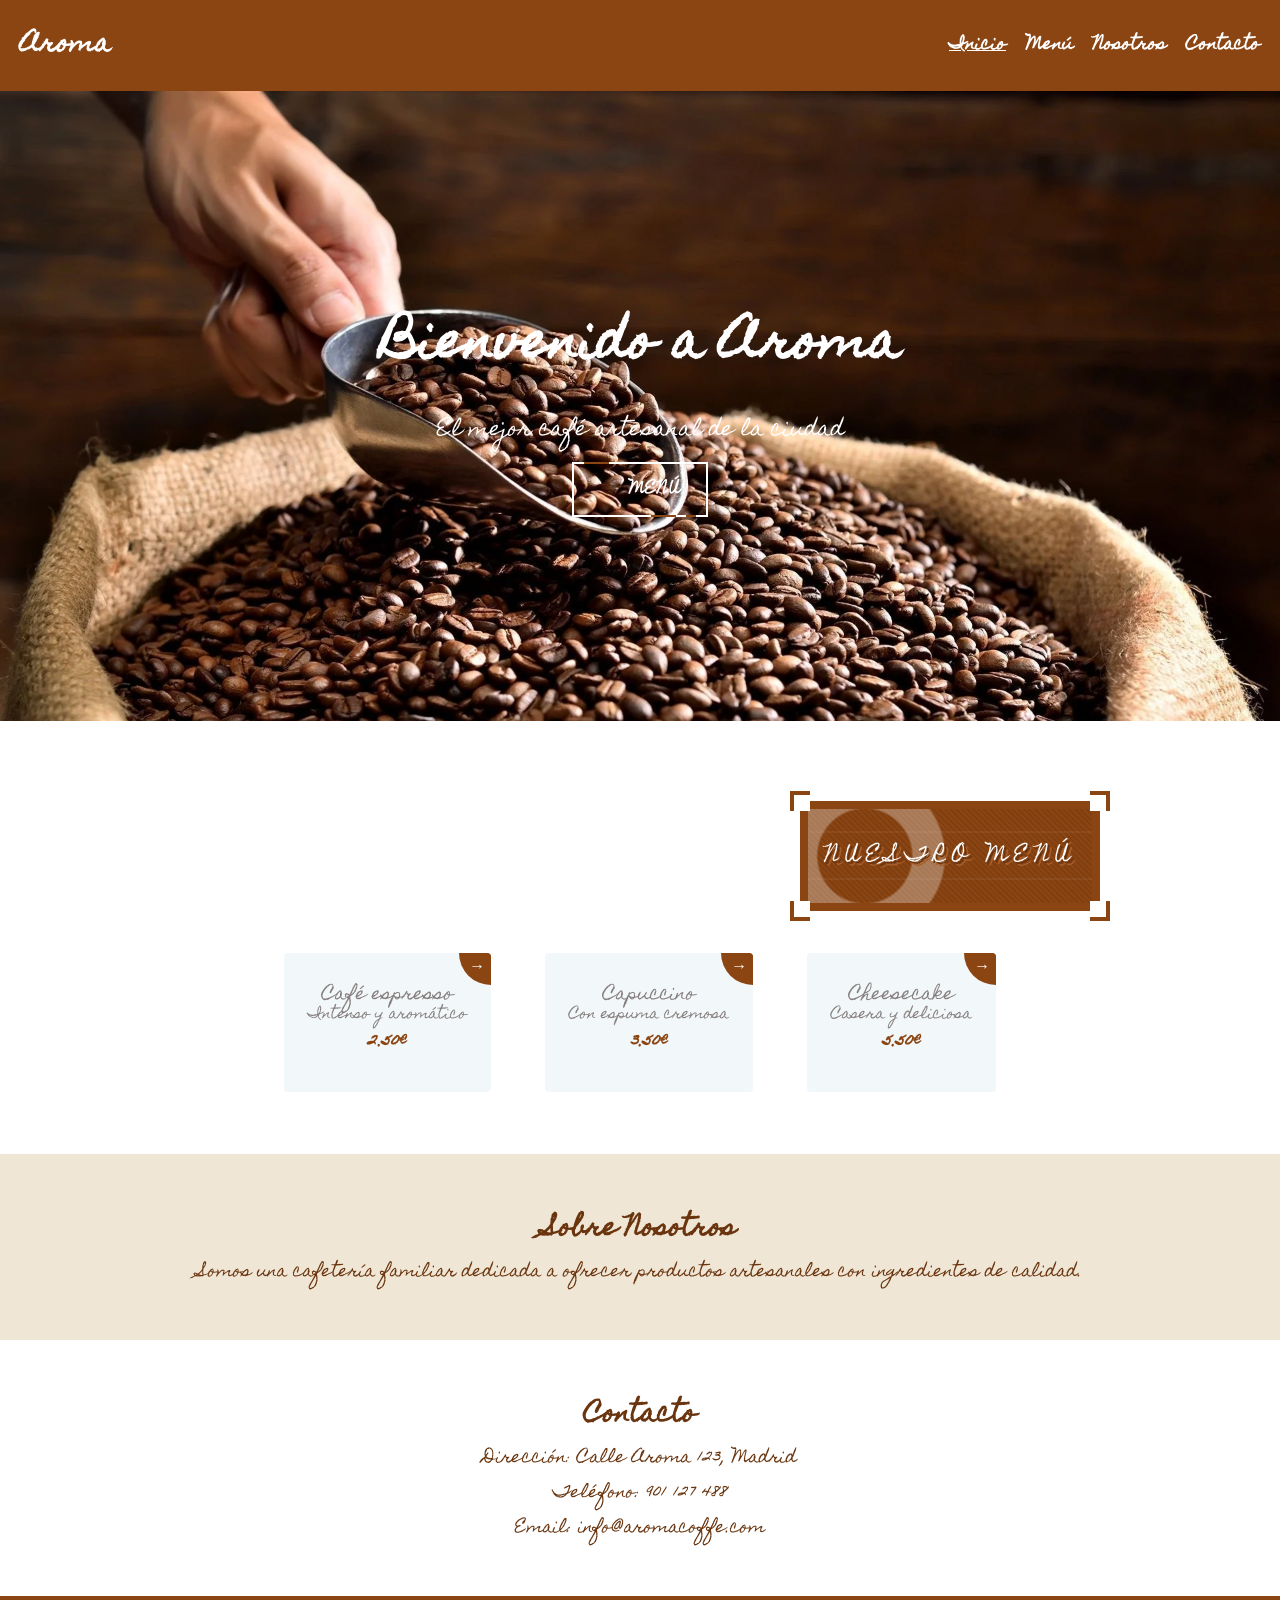
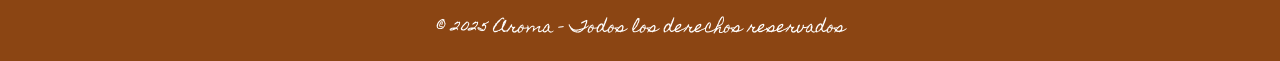
<file: maquetacion-02-coffe/index.html>
<!DOCTYPE html>
<html lang="es">

<head>
    <meta charset="UTF-8">
    <meta name="viewport" content="width=device-width, initial-scale=1.0">
    <title>Aroma Coffe</title>
    <link rel="stylesheet" href="css/styles.css">
</head>

<body>

    <!-- HEADER -->
    <header>
        <div class="logo">Aroma</div>
        <nav>
            <ul>
                <li><a class="active" href="#inicio">Inicio</a></li>
                <li><a href="menu.html">Menú</a></li>
                <li><a href="nosotros.html">Nosotros</a></li>
                <li><a href="contacto.html">Contacto</a></li>
            </ul>
        </nav>
    </header>

    <!-- HERO -->
    <section id="inicio" class="hero">
        <h1>Bienvenido a Aroma</h1>
        <p>El mejor café artesanal de la ciudad</p>

        <!--BOTON MENÚ-->
        <a class="fancy" href="#">
            <span class="top-key"></span>
            <span class="text">MENÚ</span>
            <span class="bottom-key-1"></span>
            <span class="bottom-key-2"></span>
        </a>
    </section>

    <!-- MENÚ -->
    <section id="menu" class="menu">

        <!--BOTON NUESTRO MENU-->
        <div class="brutalist-container">
            <div class="slab-bg slab-1"></div>
            <div class="slab-bg slab-2"></div>

            <div class="concrete-block">
                <div class="concrete-texture"></div>
                <div class="paper-texture"></div>

                <div class="main-content">
                    <div class="title-text">NUESTRO MENÚ</div>

                    <div class="social-grid">
                        <div class="social-cell">
                            <svg viewBox="0 0 24 24" class="social-icon">
                                <path
                                    d="M18.244 2.25h3.308l-7.227 8.26 8.502 11.24H16.17l-5.214-6.817L4.99 21.75H1.68l7.73-8.835L1.254 2.25H8.08l4.713 6.231zm-1.161 17.52h1.833L7.084 4.126H5.117z">
                                </path>
                            </svg>
                        </div>
                        <div class="social-cell">
                            <svg viewBox="0 0 24 24" class="social-icon">
                                <path
                                    d="M20.447 20.452h-3.554v-5.569c0-1.328-.027-3.037-1.852-3.037-1.853 0-2.136 1.445-2.136 2.939v5.667H9.351V9h3.414v1.561h.046c.477-.9 1.637-1.85 3.37-1.85 3.601 0 4.267 2.37 4.267 5.455v6.286zM5.337 7.433c-1.144 0-2.063-.926-2.063-2.065 0-1.138.92-2.063 2.063-2.063 1.14 0 2.064.925 2.064 2.063 0 1.139-.925 2.065-2.064 2.065zm1.782 13.019H3.555V9h3.564v11.452zM22.225 0H1.771C.792 0 0 .774 0 1.729v20.542C0 23.227.792 24 1.771 24h20.451C23.2 24 24 23.227 24 22.271V1.729C24 .774 23.2 0 22.222 0h.003z">
                                </path>
                            </svg>
                        </div>
                        <div class="social-cell">
                            <svg viewBox="0 0 24 24" class="social-icon">
                                <path
                                    d="M12 2.163c3.204 0 3.584.012 4.85.07 3.252.148 4.771 1.691 4.919 4.919.058 1.265.069 1.645.069 4.849 0 3.205-.012 3.584-.069 4.849-.149 3.225-1.664 4.771-4.919 4.919-1.266.058-1.644.07-4.85.07-3.204 0-3.584-.012-4.849-.07-3.26-.149-4.771-1.699-4.919-4.92-.058-1.265-.07-1.644-.07-4.849 0-3.204.013-3.583.07-4.849.149-3.227 1.664-4.771 4.919-4.919 1.266-.057 1.645-.069 4.849-.069zm0-2.163c-3.259 0-3.667.014-4.947.072-4.358.2-6.78 2.618-6.98 6.98-.059 1.281-.073 1.689-.073 4.948 0 3.259.014 3.668.072 4.948.2 4.358 2.618 6.78 6.98 6.98 1.281.058 1.689.072 4.948.072 3.259 0 3.668-.014 4.948-.072 4.354-.2 6.782-2.618 6.979-6.98.059-1.28.073-1.689.073-4.948 0-3.259-.014-3.667-.072-4.947-.196-4.354-2.617-6.78-6.979-6.98-1.281-.059-1.69-.073-4.949-.073zm0 5.838c-3.403 0-6.162 2.759-6.162 6.162s2.759 6.163 6.162 6.163 6.162-2.759 6.162-6.163c0-3.403-2.759-6.162-6.162-6.162zm0 10.162c-2.209 0-4-1.79-4-4 0-2.209 1.791-4 4-4s4 1.791 4 4c0 2.21-1.791 4-4 4zm6.406-11.845c-.796 0-1.441.645-1.441 1.44s.645 1.44 1.441 1.44c.795 0 1.439-.645 1.439-1.44s-.644-1.44-1.439-1.44z">
                                </path>
                            </svg>
                        </div>
                        <div class="social-cell">
                            <svg viewBox="0 0 24 24" class="social-icon">
                                <path
                                    d="M12 0c-6.626 0-12 5.373-12 12 0 5.302 3.438 9.8 8.207 11.387.599.111.793-.261.793-.577v-2.234c-3.338.726-4.033-1.416-4.033-1.416-.546-1.387-1.333-1.756-1.333-1.756-1.089-.745.083-.729.083-.729 1.205.084 1.839 1.237 1.839 1.237 1.07 1.834 2.807 1.304 3.492.997.107-.775.418-1.305.762-1.604-2.665-.305-5.467-1.334-5.467-5.931 0-1.311.469-2.381 1.236-3.221-.124-.303-.535-1.524.117-3.176 0 0 1.008-.322 3.301 1.23.957-.266 1.983-.399 3.003-.404 1.02.005 2.047.138 3.006.404 2.291-1.552 3.297-1.23 3.297-1.23.653 1.653.242 2.874.118 3.176.77.84 1.235 1.911 1.235 3.221 0 4.609-2.807 5.624-5.479 5.921.43.372.823 1.102.823 2.222v3.293c0 .319.192.694.801.576 4.765-1.589 8.199-6.086 8.199-11.386 0-6.627-5.373-12-12-12z">
                                </path>
                            </svg>
                        </div>
                    </div>
                </div>

                <div class="scan-effect"></div>

                <div class="rivet"></div>
                <div class="rivet"></div>
                <div class="rivet"></div>
                <div class="rivet"></div>
            </div>

            <div class="type-accent">NUESTRAS REDES SOCIALES</div>

            <div class="corner-bracket bracket-tl"></div>
            <div class="corner-bracket bracket-tr"></div>
            <div class="corner-bracket bracket-bl"></div>
            <div class="corner-bracket bracket-br"></div>
        </div>
        <!--FIN BOTON NUESTRO MENU-->

        <div class="menu-items">
            <div class="item">
                <a class="item1" href="menu.html">
                    <p>Café espresso</p>
                    <p class="small">Intenso y aromático</p>
                    <span>2.50€</span>
                    <div class="go-corner" href="#">
                        <div class="go-arrow">
                            →
                        </div>
                    </div>
                </a>
            </div>
            <div class="item">
                <a class="item1" href="menu.html">
                    <p>Capuccino</p>
                    <p class="small">Con espuma cremosa</p>
                    <span>3.50€</span>
                    <div class="go-corner" href="#">
                        <div class="go-arrow">
                            →
                        </div>
                    </div>
                </a>
            </div>
            <div class="item">
                <a class="item1" href="menu.html">
                    <p>Cheesecake</p>
                    <p class="small">Casera y deliciosa</p>
                    <span>5.50€</span>
                    <div class="go-corner" href="#">
                        <div class="go-arrow">
                            →
                        </div>
                    </div>
                </a>
            </div>
        </div>
    </section>

    <!-- NOSOTROS -->
    <section id="nosotros" class="nosotros">
        <h2>Sobre Nosotros</h2>
        <p>Somos una cafetería familiar dedicada a ofrecer productos artesanales con ingredientes de calidad.</p>
    </section>

    <!-- CONTACTO -->
    <section id="contacto" class="contacto">
        <h2>Contacto</h2>
        <p>Dirección: Calle Aroma 123, Madrid</p>
        <p>Teléfono: 901 127 488</p>
        <p>Email: info@aromacoffe.com</p>
    </section>

    <!-- FOOTER -->
    <footer>
        <p>© 2025 Aroma - Todos los derechos reservados</p>
    </footer>

</body>

</html>
</file>
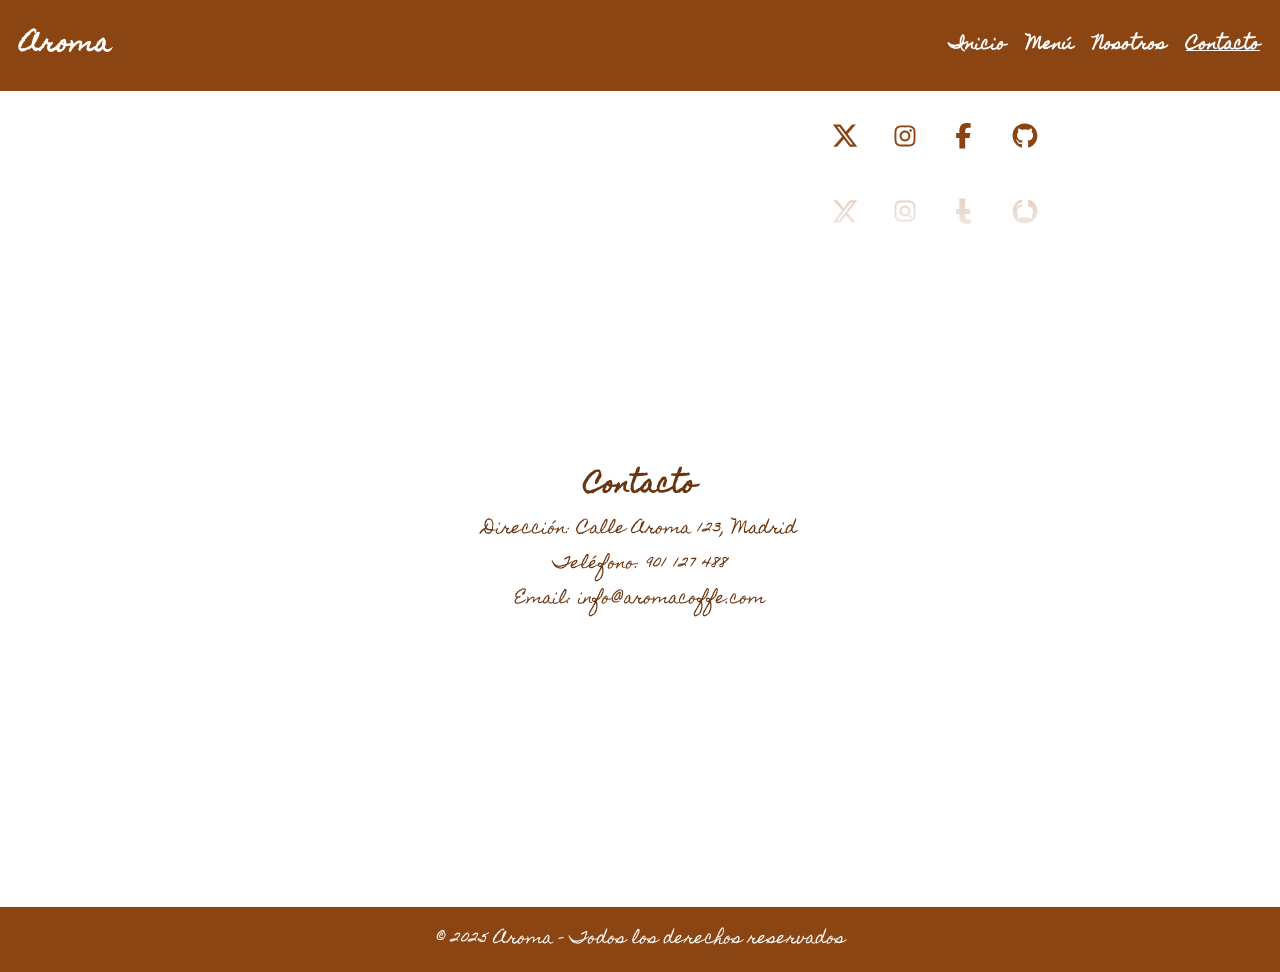
<file: maquetacion-02-coffe/contacto.html>
<!DOCTYPE html>
<html lang="es">

<head>
    <meta charset="UTF-8" />
    <meta name="viewport" content="width=device-width, initial-scale=1.0">
    <title>Aroma Coffe</title>
    <link rel="stylesheet" href="css/contacto.css">
</head>

<body>
    <!-- HEADER -->
    <header>
        <div class="logo">Aroma</div>
        <nav>
            <ul>
                <li><a href="index.html">Inicio</a></li>
                <li><a href="menu.html">Menú</a></li>
                <li><a href="nosotros.html">Nosotros</a></li>
                <li><a class="active" href="contacto.html">Contacto</a></li>
            </ul>
        </nav>
    </header>

    <!--SOCIAL-->
    <div class="social-login-icons">
        <div class="socialcontainer">
            <div class="icon social-icon-1-1">
                <svg viewBox="0 0 512 512" height="1.7em" xmlns="http://www.w3.org/2000/svg" class="svgIcontwit"
                    fill="white">
                    <path
                        d="M389.2 48h70.6L305.6 224.2 487 464H345L233.7 318.6 106.5 464H35.8L200.7 275.5 26.8 48H172.4L272.9 180.9 389.2 48zM364.4 421.8h39.1L151.1 88h-42L364.4 421.8z">
                    </path>
                </svg>
            </div>
            <div class="social-icon-1">
                <svg viewBox="0 0 512 512" height="1.7em" xmlns="http://www.w3.org/2000/svg" class="svgIcontwit"
                    fill="white">
                    <path
                        d="M389.2 48h70.6L305.6 224.2 487 464H345L233.7 318.6 106.5 464H35.8L200.7 275.5 26.8 48H172.4L272.9 180.9 389.2 48zM364.4 421.8h39.1L151.1 88h-42L364.4 421.8z">
                    </path>
                </svg>
            </div>
        </div>
        <div class="socialcontainer">
            <div class="icon social-icon-2-2">
                <svg fill="white" class="svgIcon" viewBox="0 0 448 512" height="1.5em"
                    xmlns="http://www.w3.org/2000/svg">
                    <path
                        d="M224.1 141c-63.6 0-114.9 51.3-114.9 114.9s51.3 114.9 114.9 114.9S339 319.5 339 255.9 287.7 141 224.1 141zm0 189.6c-41.1 0-74.7-33.5-74.7-74.7s33.5-74.7 74.7-74.7 74.7 33.5 74.7 74.7-33.6 74.7-74.7 74.7zm146.4-194.3c0 14.9-12 26.8-26.8 26.8-14.9 0-26.8-12-26.8-26.8s12-26.8 26.8-26.8 26.8 12 26.8 26.8zm76.1 27.2c-1.7-35.9-9.9-67.7-36.2-93.9-26.2-26.2-58-34.4-93.9-36.2-37-2.1-147.9-2.1-184.9 0-35.8 1.7-67.6 9.9-93.9 36.1s-34.4 58-36.2 93.9c-2.1 37-2.1 147.9 0 184.9 1.7 35.9 9.9 67.7 36.2 93.9s58 34.4 93.9 36.2c37 2.1 147.9 2.1 184.9 0 35.9-1.7 67.7-9.9 93.9-36.2 26.2-26.2 34.4-58 36.2-93.9 2.1-37 2.1-147.8 0-184.8zM398.8 388c-7.8 19.6-22.9 34.7-42.6 42.6-29.5 11.7-99.5 9-132.1 9s-102.7 2.6-132.1-9c-19.6-7.8-34.7-22.9-42.6-42.6-11.7-29.5-9-99.5-9-132.1s-2.6-102.7 9-132.1c7.8-19.6 22.9-34.7 42.6-42.6 29.5-11.7 99.5-9 132.1-9s102.7-2.6 132.1 9c19.6 7.8 34.7 22.9 42.6 42.6 11.7 29.5 9 99.5 9 132.1s2.7 102.7-9 132.1z">
                    </path>
                </svg>
            </div>
            <div class="social-icon-2">
                <svg fill="white" class="svgIcon" viewBox="0 0 448 512" height="1.5em"
                    xmlns="http://www.w3.org/2000/svg">
                    <path
                        d="M224.1 141c-63.6 0-114.9 51.3-114.9 114.9s51.3 114.9 114.9 114.9S339 319.5 339 255.9 287.7 141 224.1 141zm0 189.6c-41.1 0-74.7-33.5-74.7-74.7s33.5-74.7 74.7-74.7 74.7 33.5 74.7 74.7-33.6 74.7-74.7 74.7zm146.4-194.3c0 14.9-12 26.8-26.8 26.8-14.9 0-26.8-12-26.8-26.8s12-26.8 26.8-26.8 26.8 12 26.8 26.8zm76.1 27.2c-1.7-35.9-9.9-67.7-36.2-93.9-26.2-26.2-58-34.4-93.9-36.2-37-2.1-147.9-2.1-184.9 0-35.8 1.7-67.6 9.9-93.9 36.1s-34.4 58-36.2 93.9c-2.1 37-2.1 147.9 0 184.9 1.7 35.9 9.9 67.7 36.2 93.9s58 34.4 93.9 36.2c37 2.1 147.9 2.1 184.9 0 35.9-1.7 67.7-9.9 93.9-36.2 26.2-26.2 34.4-58 36.2-93.9 2.1-37 2.1-147.8 0-184.8zM398.8 388c-7.8 19.6-22.9 34.7-42.6 42.6-29.5 11.7-99.5 9-132.1 9s-102.7 2.6-132.1-9c-19.6-7.8-34.7-22.9-42.6-42.6-11.7-29.5-9-99.5-9-132.1s-2.6-102.7 9-132.1c7.8-19.6 22.9-34.7 42.6-42.6 29.5-11.7 99.5-9 132.1-9s102.7-2.6 132.1 9c19.6 7.8 34.7 22.9 42.6 42.6 11.7 29.5 9 99.5 9 132.1s2.7 102.7-9 132.1z">
                    </path>
                </svg>
            </div>
        </div>
        <div class="socialcontainer">
            <div class="icon social-icon-3-3">
                <svg viewBox="0 0 384 512" fill="white" height="1.6em" xmlns="http://www.w3.org/2000/svg">
                    <path
                        d="M80 299.3V512H196V299.3h86.5l18-97.8H196V166.9c0-51.7 20.3-71.5 72.7-71.5c16.3 0 29.4 .4 37 1.2V7.9C291.4 4 256.4 0 236.2 0C129.3 0 80 50.5 80 159.4v42.1H14v97.8H80z">
                    </path>
                </svg>
            </div>
            <div class="social-icon-3">
                <svg viewBox="0 0 384 512" fill="white" height="1.6em" xmlns="http://www.w3.org/2000/svg">
                    <path
                        d="M80 299.3V512H196V299.3h86.5l18-97.8H196V166.9c0-51.7 20.3-71.5 72.7-71.5c16.3 0 29.4 .4 37 1.2V7.9C291.4 4 256.4 0 236.2 0C129.3 0 80 50.5 80 159.4v42.1H14v97.8H80z">
                    </path>
                </svg>
            </div>
        </div>
        <div class="socialcontainer">
            <div class="icon social-icon-4-4">
                <svg fill="white" viewBox="0 0 496 512" height="1.6em">
                    <path
                        d="M165.9 397.4c0 2-2.3 3.6-5.2 3.6-3.3.3-5.6-1.3-5.6-3.6 0-2 2.3-3.6 5.2-3.6 3-.3 5.6 1.3 5.6 3.6zm-31.1-4.5c-.7 2 1.3 4.3 4.3 4.9 2.6 1 5.6 0 6.2-2s-1.3-4.3-4.3-5.2c-2.6-.7-5.5.3-6.2 2.3zm44.2-1.7c-2.9.7-4.9 2.6-4.6 4.9.3 2 2.9 3.3 5.9 2.6 2.9-.7 4.9-2.6 4.6-4.6-.3-1.9-3-3.2-5.9-2.9zM244.8 8C106.1 8 0 113.3 0 252c0 110.9 69.8 205.8 169.5 239.2 12.8 2.3 17.3-5.6 17.3-12.1 0-6.2-.3-40.4-.3-61.4 0 0-70 15-84.7-29.8 0 0-11.4-29.1-27.8-36.6 0 0-22.9-15.7 1.6-15.4 0 0 24.9 2 38.6 25.8 21.9 38.6 58.6 27.5 72.9 20.9 2.3-16 8.8-27.1 16-33.7-55.9-6.2-112.3-14.3-112.3-110.5 0-27.5 7.6-41.3 23.6-58.9-2.6-6.5-11.1-33.3 2.6-67.9 20.9-6.5 69 27 69 27 20-5.6 41.5-8.5 62.8-8.5s42.8 2.9 62.8 8.5c0 0 48.1-33.6 69-27 13.7 34.7 5.2 61.4 2.6 67.9 16 17.7 25.8 31.5 25.8 58.9 0 96.5-58.9 104.2-114.8 110.5 9.2 7.9 17 22.9 17 46.4 0 33.7-.3 75.4-.3 83.6 0 6.5 4.6 14.4 17.3 12.1C428.2 457.8 496 362.9 496 252 496 113.3 383.5 8 244.8 8zM97.2 352.9c-1.3 1-1 3.3.7 5.2 1.6 1.6 3.9 2.3 5.2 1 1.3-1 1-3.3-.7-5.2-1.6-1.6-3.9-2.3-5.2-1zm-10.8-8.1c-.7 1.3.3 2.9 2.3 3.9 1.6 1 3.6.7 4.3-.7.7-1.3-.3-2.9-2.3-3.9-2-.6-3.6-.3-4.3.7zm32.4 35.6c-1.6 1.3-1 4.3 1.3 6.2 2.3 2.3 5.2 2.6 6.5 1 1.3-1.3.7-4.3-1.3-6.2-2.2-2.3-5.2-2.6-6.5-1zm-11.4-14.7c-1.6 1-1.6 3.6 0 5.9 1.6 2.3 4.3 3.3 5.6 2.3 1.6-1.3 1.6-3.9 0-6.2-1.4-2.3-4-3.3-5.6-2z">
                    </path>
                </svg>
            </div>
            <div class="social-icon-4">
                <svg fill="white" viewBox="0 0 496 512" height="1.6em">
                    <path
                        d="M165.9 397.4c0 2-2.3 3.6-5.2 3.6-3.3.3-5.6-1.3-5.6-3.6 0-2 2.3-3.6 5.2-3.6 3-.3 5.6 1.3 5.6 3.6zm-31.1-4.5c-.7 2 1.3 4.3 4.3 4.9 2.6 1 5.6 0 6.2-2s-1.3-4.3-4.3-5.2c-2.6-.7-5.5.3-6.2 2.3zm44.2-1.7c-2.9.7-4.9 2.6-4.6 4.9.3 2 2.9 3.3 5.9 2.6 2.9-.7 4.9-2.6 4.6-4.6-.3-1.9-3-3.2-5.9-2.9zM244.8 8C106.1 8 0 113.3 0 252c0 110.9 69.8 205.8 169.5 239.2 12.8 2.3 17.3-5.6 17.3-12.1 0-6.2-.3-40.4-.3-61.4 0 0-70 15-84.7-29.8 0 0-11.4-29.1-27.8-36.6 0 0-22.9-15.7 1.6-15.4 0 0 24.9 2 38.6 25.8 21.9 38.6 58.6 27.5 72.9 20.9 2.3-16 8.8-27.1 16-33.7-55.9-6.2-112.3-14.3-112.3-110.5 0-27.5 7.6-41.3 23.6-58.9-2.6-6.5-11.1-33.3 2.6-67.9 20.9-6.5 69 27 69 27 20-5.6 41.5-8.5 62.8-8.5s42.8 2.9 62.8 8.5c0 0 48.1-33.6 69-27 13.7 34.7 5.2 61.4 2.6 67.9 16 17.7 25.8 31.5 25.8 58.9 0 96.5-58.9 104.2-114.8 110.5 9.2 7.9 17 22.9 17 46.4 0 33.7-.3 75.4-.3 83.6 0 6.5 4.6 14.4 17.3 12.1C428.2 457.8 496 362.9 496 252 496 113.3 383.5 8 244.8 8zM97.2 352.9c-1.3 1-1 3.3.7 5.2 1.6 1.6 3.9 2.3 5.2 1 1.3-1 1-3.3-.7-5.2-1.6-1.6-3.9-2.3-5.2-1zm-10.8-8.1c-.7 1.3.3 2.9 2.3 3.9 1.6 1 3.6.7 4.3-.7.7-1.3-.3-2.9-2.3-3.9-2-.6-3.6-.3-4.3.7zm32.4 35.6c-1.6 1.3-1 4.3 1.3 6.2 2.3 2.3 5.2 2.6 6.5 1 1.3-1.3.7-4.3-1.3-6.2-2.2-2.3-5.2-2.6-6.5-1zm-11.4-14.7c-1.6 1-1.6 3.6 0 5.9 1.6 2.3 4.3 3.3 5.6 2.3 1.6-1.3 1.6-3.9 0-6.2-1.4-2.3-4-3.3-5.6-2z">
                    </path>
                </svg>
            </div>
        </div>
    </div>


    <!-- CONTACTO -->
    <section id="contacto2" class="contacto2">
        <h2>Contacto</h2>
        <p>Dirección: Calle Aroma 123, Madrid</p>
        <p>Teléfono: 901 127 488</p>
        <p>Email: info@aromacoffe.com</p>
    </section>

    <!-- FOOTER -->
    <footer>
        <p>© 2025 Aroma - Todos los derechos reservados</p>
    </footer>
</body>

</html>
</file>
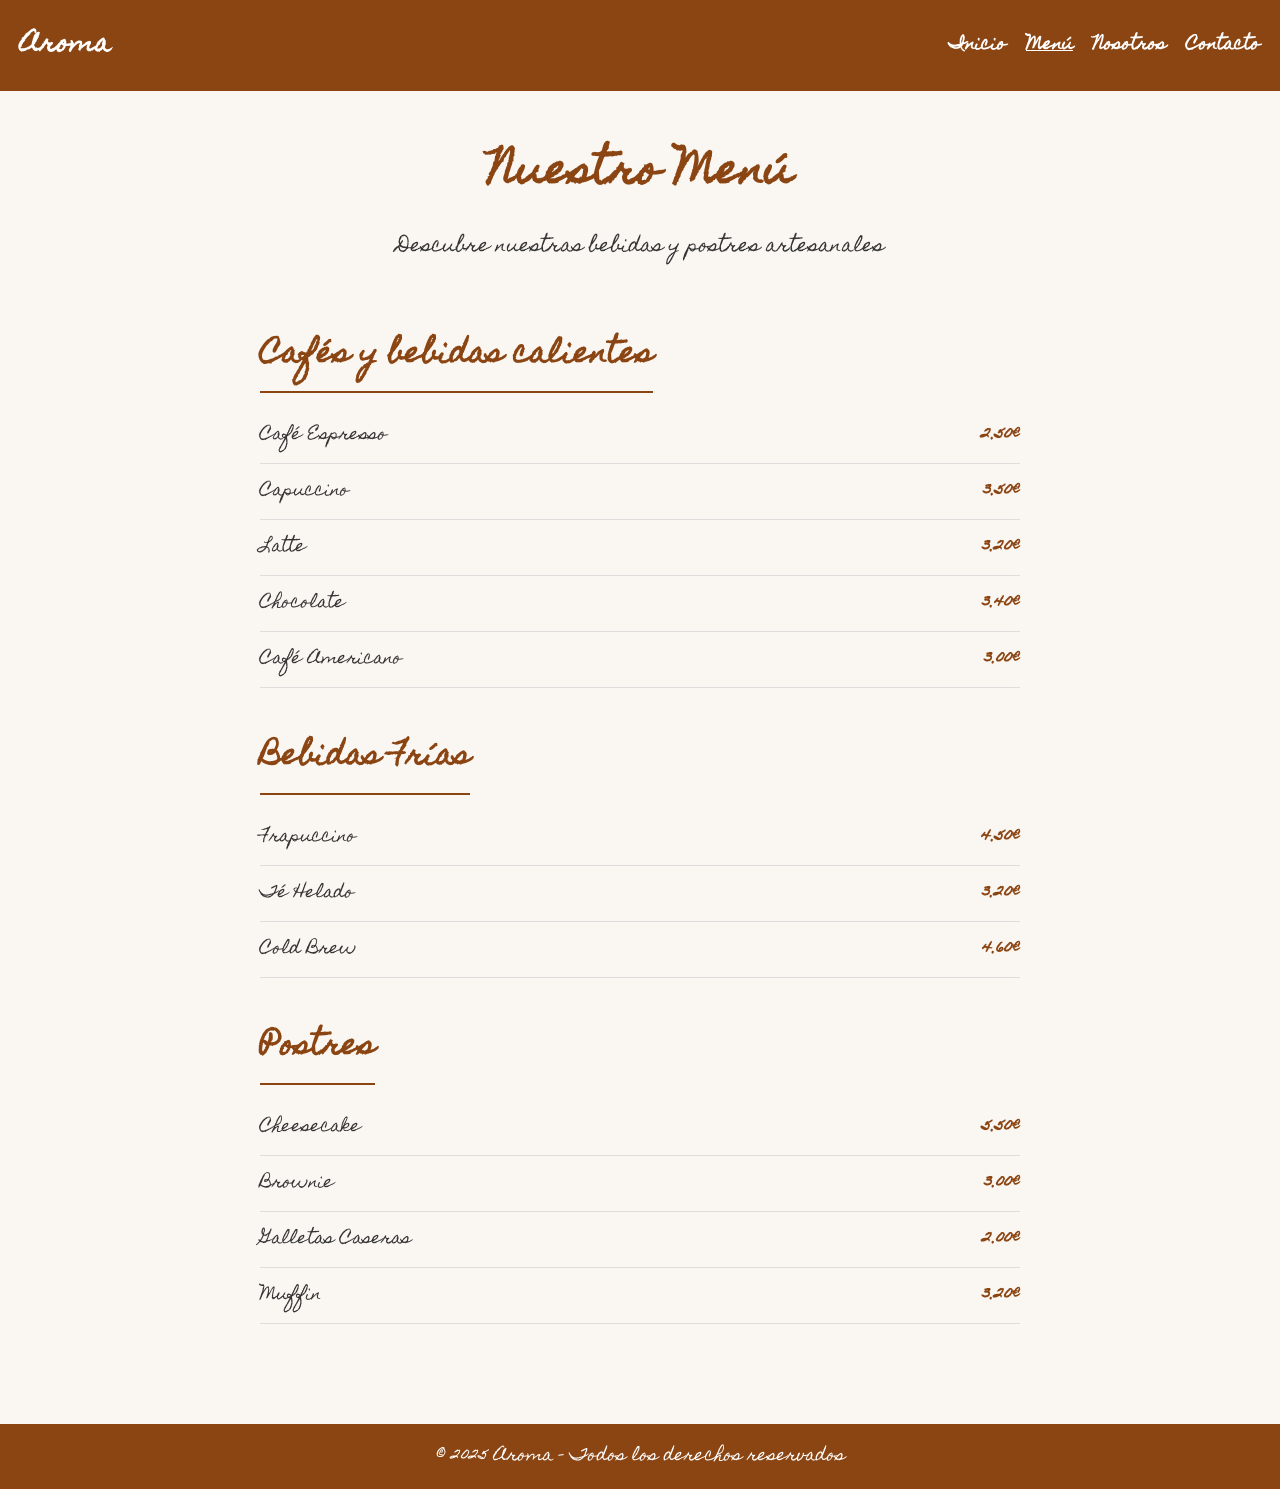
<file: maquetacion-02-coffe/menu.html>
<!DOCTYPE html>
<html lang="es">
<head>
    <meta charset="UTF-8">
    <meta name="viewport" content="width=device-width, initial-scale=1.0">
    <title>Menú | Aroma</title>
    <link rel="stylesheet" href="css/menu.css">
</head>
<body>

    <!-- HEADER -->
    <header>
        <div class="logo">Aroma</div>
        <nav>
            <ul>
                <li><a href="index.html">Inicio</a></li>
                <li><a class="active" href="menu.html">Menú</a></li>
                <li><a href="nosotros.html">Nosotros</a></li>
                <li><a href="contacto.html">Contacto</a></li>
            </ul>
        </nav>
    </header>

    <!-- TÍTULO -->
    <section class="titulo">
        <h1>Nuestro Menú</h1>
        <p>Descubre nuestras bebidas y postres artesanales</p>
    </section>

    <!-- MENÚ COMPLETO -->
    <section class="menu-categorias">

        <div class="categoria">
            <h2>Cafés y bebidas calientes</h2>
            <div class="item">
                <span>Café Espresso</span>
                <span class="precio">2.50€</span>
            </div>
            <div class="item">
                <span>Capuccino</span>
                <span class="precio">3.50€</span>
            </div>
            <div class="item">
                <span>Latte</span>
                <span class="precio">3.20€</span>
            </div>
            <div class="item">
                <span>Chocolate</span>
                <span class="precio">3.40€</span>
            </div>
            <div class="item">
                <span>Café Americano</span>
                <span class="precio">3.00€</span>
            </div>
        </div>

        <div class="categoria">
            <h2>Bebidas Frías</h2>
            <div class="item">
                <span>Frapuccino</span>
                <span class="precio">4.50€</span>
            </div>
            <div class="item">
                <span>Té Helado</span>
                <span class="precio">3.20€</span>
            </div>
            <div class="item">
                <span>Cold Brew</span>
                <span class="precio">4.60€</span>
            </div>
        </div>

        <div class="categoria">
            <h2>Postres</h2>
            <div class="item">
                <span>Cheesecake</span>
                <span class="precio">5.50€</span>
            </div>
            <div class="item">
                <span>Brownie</span>
                <span class="precio">3.00€</span>
            </div>
            <div class="item">
                <span>Galletas Caseras</span>
                <span class="precio">2.00€</span>
            </div>
            <div class="item">
                <span>Muffin</span>
                <span class="precio">3.20€</span>
            </div>
        </div>

    </section>

    <!-- FOOTER -->
    <footer>
        <p>© 2025 Aroma - Todos los derechos reservados</p>
    </footer>

</body>
</html>
</file>
<file: maquetacion-02-coffe/css/styles.css>
@font-face{
	font-family: "applefont";
	src: 
		url("fonts/HomemadeApple-Regular.ttf") format("truetype");
	font-weight: normal;
	font-style: normal;
}

* {
    margin: 0;
    padding: 0;
    box-sizing: border-box;
    font-family: 'applefont', sans-serif;
}

body {
    color: #69340e;
}

/* HEADER */
header {
    display: flex;
    justify-content: space-between;
    align-items: center;
    padding: 20px;
    background: #8B4513;
    color: white;
}

header .logo {
    font-size: 24px;
    font-weight: bold;
}

nav ul {
    display: flex;
    list-style: none;
}

nav ul li {
    margin-left: 20px;
}

nav ul li a {
    color: white;
    text-decoration: none;
    font-weight: bold;
}

nav ul li a.active {
    text-decoration: underline;
}

/* HERO */
.hero {
    height: 70vh;
    background: url('img/coffe.webp') center/cover no-repeat;
    display: flex;
    flex-direction: column;
    justify-content: center;
    align-items: center;
    text-align: center;
    color: white;
}

.hero h1 {
    font-size: 48px;
}

.hero p {
    font-size: 20px;
    margin: 10px 0;
}

/*BOTON NUESTRO MENU*/

.brutalist-container {
  position: relative;
  width: 300px;
  height: 110px;
  cursor: pointer;
      display: flex;
    justify-content: center;
    gap: 30px;
    margin-top: 30px;
    margin-left: 750px;
}

.concrete-block {
  position: absolute;
  top: 0;
  left: 0;
  width: 100%;
  height: 100%;
  background: #8B4513;
  border: 8px solid #8B4513;
  transition: all 0.6s cubic-bezier(0.19, 1, 0.22, 1);
  overflow: hidden;
}

.brutalist-container:hover .concrete-block {
  transform: translate(-12px, -12px) rotate(-2deg);
  box-shadow:
    12px 12px 0 #69340e,
    24px 24px 0 #88481a,
    36px 36px 0 #a75e2b;
}

.concrete-texture {
  position: absolute;
  top: 0;
  left: 0;
  width: 100%;
  height: 100%;
  background: repeating-linear-gradient(
      45deg,
      #8B4513 0px,
      #8B4513 2px,
      #69340e 2px,
      #69340e 4px
    ),
    repeating-linear-gradient(
      -45deg,
      transparent 0px,
      transparent 8px,
      rgba(255, 255, 255, 0.05) 8px,
      rgba(255, 255, 255, 0.05) 10px
    );
  opacity: 0.3;
}

.main-content {
  position: relative;
  width: 100%;
  height: 100%;
  display: flex;
  align-items: center;
  justify-content: center;
  z-index: 2;
}

.title-text {
  color: #fff;
  font-size: 20px;
  font-weight: 400;
  letter-spacing: 6px;
  text-transform: uppercase;
  transition: all 0.5s cubic-bezier(0.68, -0.55, 0.265, 1.55);
  text-shadow:
    2px 2px 0 #69340e,
    4px 4px 0 #a75e2b;
}

.brutalist-container:hover .title-text {
  opacity: 0;
  transform: translateY(-40px) rotateX(90deg) scale(0.3);
  filter: blur(8px);
}

.social-grid {
  position: absolute;
  top: 0;
  left: 0;
  width: 100%;
  height: 100%;
  display: grid;
  grid-template-columns: repeat(2, 1fr);
  grid-template-rows: repeat(2, 1fr);
  gap: 3px;
  padding: 14px;
  opacity: 0;
  transform: translateY(40px) rotateX(-90deg) scale(1.3);
  transition: all 0.6s cubic-bezier(0.68, -0.55, 0.265, 1.55);
}

.brutalist-container:hover .social-grid {
  opacity: 1;
  transform: translateY(0) rotateX(0deg) scale(1);
}

.social-cell {
  position: relative;
  background: #fff;
  border: 4px solid #8B4513;
  display: flex;
  align-items: center;
  justify-content: center;
  transition: all 0.4s cubic-bezier(0.68, -0.55, 0.265, 1.55);
  overflow: hidden;
}

.social-cell:nth-child(1) {
  transition-delay: 0.1s;
}
.social-cell:nth-child(2) {
  transition-delay: 0.1s;
}
.social-cell:nth-child(3) {
  transition-delay: 0.1s;
}
.social-cell:nth-child(4) {
  transition-delay: 0.1s;
}

.social-cell:hover {
  background: #8B4513;
  transform: scale(1.1) rotate(5deg);
  border-color: #fff;
  z-index: 10;
  box-shadow: 8px 8px 0 rgba(0, 0, 0, 0.3);
}

.social-cell:hover .social-icon {
  fill: #fff;
  transform: scale(1.2) rotate(-5deg);
}

.social-icon {
  width: 24px;
  height: 24px;
  fill: #8B4513;
  transition: all 0.3s cubic-bezier(0.68, -0.55, 0.265, 1.55);
}

/* Concrete slab backgrounds */
.slab-bg {
  position: absolute;
  background: #ddd;
  border: 4px solid #8B4513;
  z-index: -1;
  transition: all 0.6s cubic-bezier(0.19, 1, 0.22, 1);
}

.slab-1 {
  top: 18px;
  left: 18px;
  width: 264px;
  height: 74px;
}

.slab-2 {
  top: 36px;
  left: 36px;
  width: 228px;
  height: 38px;
}

.brutalist-container:hover .slab-1 {
  transform: translate(20px, 20px) rotate(1deg);
}

.brutalist-container:hover .slab-2 {
  transform: translate(-10px, 30px) rotate(-1deg);
}

/* Industrial corner brackets */
.corner-bracket {
  position: absolute;
  width: 20px;
  height: 20px;
  border: 4px solid #8B4513;
  background: #fff;
  transition: all 0.4s cubic-bezier(0.68, -0.55, 0.265, 1.55);
}

.bracket-tl {
  top: -10px;
  left: -10px;
  border-right: none;
  border-bottom: none;
}

.bracket-tr {
  top: -10px;
  right: -10px;
  border-left: none;
  border-bottom: none;
}

.bracket-bl {
  bottom: -10px;
  left: -10px;
  border-right: none;
  border-top: none;
}

.bracket-br {
  bottom: -10px;
  right: -10px;
  border-left: none;
  border-top: none;
}

.brutalist-container:hover .corner-bracket {
  transform: scale(1.5);
  background: #8B4513;
  border-color: #fff;
}

/* Typography accent */
.type-accent {
  position: absolute;
  top: -30px;
  left: 0;
  font-family: "JetBrains Mono", monospace;
  font-size: 12px;
  font-weight: 700;
  letter-spacing: 2px;
  color: #8B4513;
  transition: all 0.4s ease;
  opacity: 0;
}

.brutalist-container:hover .type-accent {
  opacity: 1;
  transform: translateY(5px);
}

/* Industrial rivets */
.rivet {
  position: absolute;
  width: 8px;
  height: 8px;
  background: #8B4513;
  border-radius: 50%;
  border: 2px solid #69340e;
  transition: all 0.3s ease;
}

.rivet:nth-child(1) {
  top: 10px;
  left: 10px;
}
.rivet:nth-child(2) {
  top: 10px;
  right: 10px;
}
.rivet:nth-child(3) {
  bottom: 10px;
  left: 10px;
}
.rivet:nth-child(4) {
  bottom: 10px;
  right: 10px;
}

.brutalist-container:hover .rivet {
  background: #fff;
  transform: scale(1.5);
}

/* Scan line effect */
.scan-effect {
  position: absolute;
  top: 0;
  left: -100%;
  width: 4px;
  height: 100%;
  background: linear-gradient(180deg, transparent, #fff, transparent);
  transition: all 0.8s cubic-bezier(0.25, 0.46, 0.45, 0.94);
  opacity: 0.8;
}

.brutalist-container:hover .scan-effect {
  left: 100%;
}

/* Paper texture overlay */
.paper-texture {
  position: absolute;
  top: 0;
  left: 0;
  width: 100%;
  height: 100%;
  background: radial-gradient(
      circle at 20% 50%,
      transparent 20%,
      rgba(255, 255, 255, 0.3) 21%,
      rgba(255, 255, 255, 0.3) 34%,
      transparent 35%,
      transparent
    ),
    linear-gradient(
      0deg,
      transparent 24%,
      rgba(255, 255, 255, 0.05) 25%,
      rgba(255, 255, 255, 0.05) 26%,
      transparent 27%,
      transparent 74%,
      rgba(255, 255, 255, 0.05) 75%,
      rgba(255, 255, 255, 0.05) 76%,
      transparent 77%,
      transparent
    );
  pointer-events: none;
}

/*BOTON MENU*/

/* .btn {
    background: #8B4513;
    padding: 10px 20px;
    color: white;
    text-decoration: none;
    border-radius: 5px;
    margin-top: 15px;
} */

.fancy {
 background-color: transparent;
 border: 2px solid white;
 border-radius: 0;
 box-sizing: border-box;
 color: transparent;
 cursor: pointer;
 display: inline-block;
 font-weight: 700;
 letter-spacing: 0.05em;
 margin: 0;
 outline: none;
 overflow: visible;
 padding: 1.25em 2em;
 position: relative;
 text-align: center;
 text-decoration: none;
 text-transform: none;
 transition: all 0.3s ease-in-out;
 user-select: none;
 font-size: 13px;
}

.fancy::before {
 content: " ";
 width: 1.5625rem;
 height: 2px;
 background: #8B4513
 top: 50%;
 left: 1.5em;
 position: absolute;
 transform: translateY(-50%);
 transform-origin: center;
 transition: background 0.3s linear, width 0.3s linear;
}

.fancy .text {
 font-size: 1.125em;
 line-height: 1.33333em;
 padding-left: 2em;
 display: block;
 text-align: left;
 transition: all 0.3s ease-in-out;
 text-transform: uppercase;
 text-decoration: none;
 color: white;
}

.fancy .top-key {
 height: 2px;
 width: 1.5625rem;
 top: -2px;
 left: 0.625rem;
 position: absolute;
 background: #8B4513;
 transition: width 0.5s ease-out, left 0.3s ease-out;
}

.fancy .bottom-key-1 {
 height: 2px;
 width: 1.5625rem;
 right: 1.875rem;
 bottom: -2px;
 position: absolute;
 background: #8B4513;
 transition: width 0.5s ease-out, right 0.3s ease-out;
}

.fancy .bottom-key-2 {
 height: 2px;
 width: 0.625rem;
 right: 0.625rem;
 bottom: -2px;
 position: absolute;
 background: #8B4513;
 transition: width 0.5s ease-out, right 0.3s ease-out;
}

.fancy:hover {
 color: white;
 background: #8B4513;
}

.fancy:hover::before {
 width: 0.9375rem;
 background: white;
}

.fancy:hover .text {
 color: white;
 padding-left: 1.5em;
}

.fancy:hover .top-key {
 left: -2px;
 width: 0px;
}

.fancy:hover .bottom-key-1,
 .fancy:hover .bottom-key-2 {
 right: 0;
 width: 0;
}

/* MENÚ */

 .menu {
    padding: 50px;
    text-align: center;
}

.menu-items {
    display: flex;
    justify-content: center;
    gap: 30px;
    margin-top: 30px;
}
/*
.item {
    background: #f5f5f5;
    padding: 20px;
    border-radius: 10px;
    width: 200px;
}
*/
.item span {
    font-weight: bold;
    color: #8B4513;
} 

.item p {
  font-size: 17px;
  font-weight: 400;
  line-height: 20px;
  color: ##a75e2b;
}

.item p.small {
  font-size: 14px;
}

.go-corner {
  display: flex;
  align-items: center;
  justify-content: center;
  position: absolute;
  width: 32px;
  height: 32px;
  overflow: hidden;
  top: 0;
  right: 0;
  background-color: #8B4513;
  border-radius: 0 4px 0 32px;
}

.go-arrow {
  margin-top: -4px;
  margin-right: -4px;
  color: white;
  font-family: courier, sans;
}

.item1 {
  display: block;
  position: relative;
  max-width: 262px;
  background-color: #f2f8f9;
  border-radius: 4px;
  padding: 32px 24px;
  margin: 12px;
  text-decoration: none;
  z-index: 0;
  overflow: hidden;
}
.item1 p {
    text-decoration: none;
    color: rgb(134, 126, 126);
}

.item1:before {
  content: "";
  position: absolute;
  z-index: -1;
  top: -16px;
  right: -16px;
  background: #8B4513;
  height: 32px;
  width: 32px;
  border-radius: 32px;
  transform: scale(1);
  transform-origin: 50% 50%;
  transition: transform 0.25s ease-out;
}

.item1:hover:before {
  transform: scale(21);
}

.item1:hover p {
  transition: all 0.3s ease-out;
  color: rgba(255, 255, 255, 0.8);
}

.item1:hover h3 {
  transition: all 0.3s ease-out;
  color: #fff;
}

.item2 {
  display: block;
  top: 0px;
  position: relative;
  max-width: 262px;
  background-color: #f2f8f9;
  border-radius: 4px;
  padding: 32px 24px;
  margin: 12px;
  text-decoration: none;
  z-index: 0;
  overflow: hidden;
  border: 1px solid #f2f8f9;
}

.item2:hover {
  transition: all 0.2s ease-out;
  box-shadow: 0px 4px 8px rgba(38, 38, 38, 0.2);
  top: -4px;
  border: 1px solid #ccc;
  background-color: white;
}

.item2:before {
  content: "";
  position: absolute;
  z-index: -1;
  top: -16px;
  right: -16px;
  background: #8B4513;
  height: 32px;
  width: 32px;
  border-radius: 32px;
  transform: scale(2);
  transform-origin: 50% 50%;
  transition: transform 0.15s ease-out;
}

.item2:hover:before {
  transform: scale(2.15);
}

.item3 {
  display: block;
  top: 0px;
  position: relative;
  max-width: 262px;
  background-color: #f2f8f9;
  border-radius: 4px;
  padding: 32px 24px;
  margin: 12px;
  text-decoration: none;
  overflow: hidden;
  border: 1px solid #f2f8f9;
}

.item3 .go-corner {
  opacity: 0.7;
}

.item3:hover {
  border: 1px solid #8B4513;
  box-shadow: 0px 0px #a75e2bpx #a75e2bpx rgba(255, 255, 255, 0.5);
  z-index: 500;
}

.item3:hover p {
  color: #8B4513;
}

.item3:hover .go-corner {
  transition: opactiy 0.3s linear;
  opacity: 1;
}

.item4 {
  display: block;
  top: 0px;
  position: relative;
  max-width: 262px;
  background-color: #fff;
  border-radius: 4px;
  padding: 32px 24px;
  margin: 12px;
  text-decoration: none;
  overflow: hidden;
  border: 1px solid #ccc;
}

.item4 .go-corner {
  background-color: #8B4513;
  height: 100%;
  width: 16px;
  padding-right: 9px;
  border-radius: 0;
  transform: skew(6deg);
  margin-right: -36px;
  align-items: start;
  background-image: linear-gradient(-45deg, #8f479a 1%, #dc2a74 100%);
}

.item4 .go-arrow {
  transform: skew(-6deg);
  margin-left: -2px;
  margin-top: 9px;
  opacity: 0;
}

.item4:hover {
  border: 1px solid #cd3d73;
}

.item4 h3 {
  margin-top: 8px;
}

.item4:hover .go-corner {
  margin-right: -12px;
}

.item4:hover .go-arrow {
  opacity: 1;
}

/* NOSOTROS */
.nosotros {
    padding: 50px;
    background: #f0e6d6;
    text-align: center;
}


/* CONTACTO */
.contacto {
    padding: 50px;
    text-align: center;
}

/* FOOTER */
footer {
    background: #8B4513;
    color: white;
    text-align: center;
    padding: 15px;
}
</file>
<file: maquetacion-02-coffe/css/contacto.css>
@font-face{
	font-family: "applefont";
	src: 
		url("fonts/HomemadeApple-Regular.ttf") format("truetype");
	font-weight: normal;
	font-style: normal;
}

* {
    margin: 0;
    padding: 0;
    box-sizing: border-box;
    font-family: 'applefont', sans-serif;
}

body {
    color: #69340e;
}

/* HEADER */
header {
    display: flex;
    justify-content: space-between;
    align-items: center;
    padding: 20px;
    background: #8B4513;
    color: white;
}

header .logo {
    font-size: 24px;
    font-weight: bold;
}

nav ul {
    display: flex;
    list-style: none;
}

nav ul li {
    margin-left: 20px;
}

nav ul li a {
    color: white;
    text-decoration: none;
    font-weight: bold;
}

nav ul li a.active {
    text-decoration: underline;
}

/*CONTACTO*/
.contacto2 {
    padding: 290px;
    text-align: center;
}


/*SOCIAL*/
.social-login-icons {
  display: flex;
  align-items: center !important;
  margin-left: 820px;
  gap: 10px;
  -webkit-box-reflect: below 5px linear-gradient(transparent, #00000055);
}
.social-login-icons svg {
  width: 40px;
}

.social-icon-1,
.social-icon-1-1,
.social-icon-2,
.social-icon-2-2,
.social-icon-3,
.social-icon-3-3,
.social-icon-4,
.social-icon-4-4 {
  width: 50px;
  height: 50px;
  display: flex;
  align-items: center;
  justify-content: center;
  border-radius: 50px;
  margin: 20px 0 0px 0;
}

.icon svg {
  fill: #8B4513;
}

.socialcontainer {
  height: 80px;
  overflow: hidden;
}
.social-icon-1 {
  transition-duration: 0.4s;
  background-color: rgb(0, 0, 0);
  transition-timing-function: cubic-bezier(0.46, -0.78, 0.5, 1.56);
}
.social-icon-1 svg,
.social-icon-2 svg,
.social-icon-3 svg,
.social-icon-4 svg {
  opacity: 0;
  transition-duration: 0.5s;
  transition-delay: 0.2s;
}
.social-icon-1-1 {
  transition-duration: 0.4s;
  background-color: rgb(0, 0, 0, 0);
}
.socialcontainer:hover .social-icon-1 {
  transform: translateY(-70px);
}
.socialcontainer:hover .social-icon-1 svg,
.socialcontainer:hover .social-icon-2 svg,
.socialcontainer:hover .social-icon-3 svg,
.socialcontainer:hover .social-icon-4 svg {
  opacity: 1;
}
.social-icon-2 {
  transition-duration: 0.4s;
  transition-timing-function: cubic-bezier(0.46, -0.78, 0.5, 1.56);
  background: linear-gradient(
    72.44deg,
    #ff7a00 11.92%,
    #ff0169 51.56%,
    #d300c5 85.69%
  );
}
.socialcontainer:hover .social-icon-2 {
  transform: translateY(-70px);
}
.social-icon-3 {
  transition-duration: 0.4s;
  transition-timing-function: cubic-bezier(0.46, -0.78, 0.5, 1.56);
  background: #316ff6;
}

.socialcontainer:hover .social-icon-3 {
  transform: translateY(-70px);
}
.social-icon-4 {
  transition-duration: 0.4s;
  transition-timing-function: cubic-bezier(0.46, -0.78, 0.5, 1.56);

  background: linear-gradient(
    180deg,
    rgba(129, 34, 144, 1) 0%,
    rgba(77, 34, 124, 1) 91%
  );
}

.socialcontainer:hover .social-icon-4 {
  transform: translateY(-70px);
}


/*FOOTER*/
footer {
    background: #8B4513;
    color: white;
    text-align: center;
    padding: 15px;
}
</file>
<file: maquetacion-02-coffe/css/menu.css>
@font-face{
	font-family: "applefont";
	src: 
		url("fonts/HomemadeApple-Regular.ttf") format("truetype");
	font-weight: normal;
	font-style: normal;
}

* {
    margin: 0;
    padding: 0;
    box-sizing: border-box;
    font-family: 'applefont', sans-serif;
}

body {
    background: #faf7f2;
    color: #333;
}

/* HEADER */
header {
    display: flex;
    justify-content: space-between;
    align-items: center;
    padding: 20px;
    background: #8B4513;
    color: white;
}

header .logo {
    font-size: 24px;
    font-weight: bold;
}

nav ul {
    display: flex;
    list-style: none;
}

nav ul li {
    margin-left: 20px;
}

nav ul li a {
    color: white;
    text-decoration: none;
    font-weight: bold;
}

nav ul li a.active {
    text-decoration: underline;
}

/* TÍTULO */
.titulo {
    text-align: center;
    padding: 40px 20px;
}

.titulo h1 {
    font-size: 40px;
    color: #8B4513;
}

.titulo p {
    margin-top: 10px;
    font-size: 18px;
}

/* MENÚ */
.menu-categorias {
    max-width: 800px;
    margin: auto;
    padding: 20px;
}

.categoria {
    margin-bottom: 40px;
}

.categoria h2 {
    font-size: 28px;
    color: #8B4513;
    margin-bottom: 15px;
    border-bottom: 2px solid #8B4513;
    display: inline-block;
    padding-bottom: 5px;
}

.item {
    display: flex;
    justify-content: space-between;
    padding: 10px 0;
    border-bottom: 1px solid #ddd;
}

.item .precio {
    font-weight: bold;
    color: #8B4513;
}

/* FOOTER */
footer {
    background: #8B4513;
    color: white;
    text-align: center;
    padding: 15px;
    margin-top: 40px;
}
</file>
